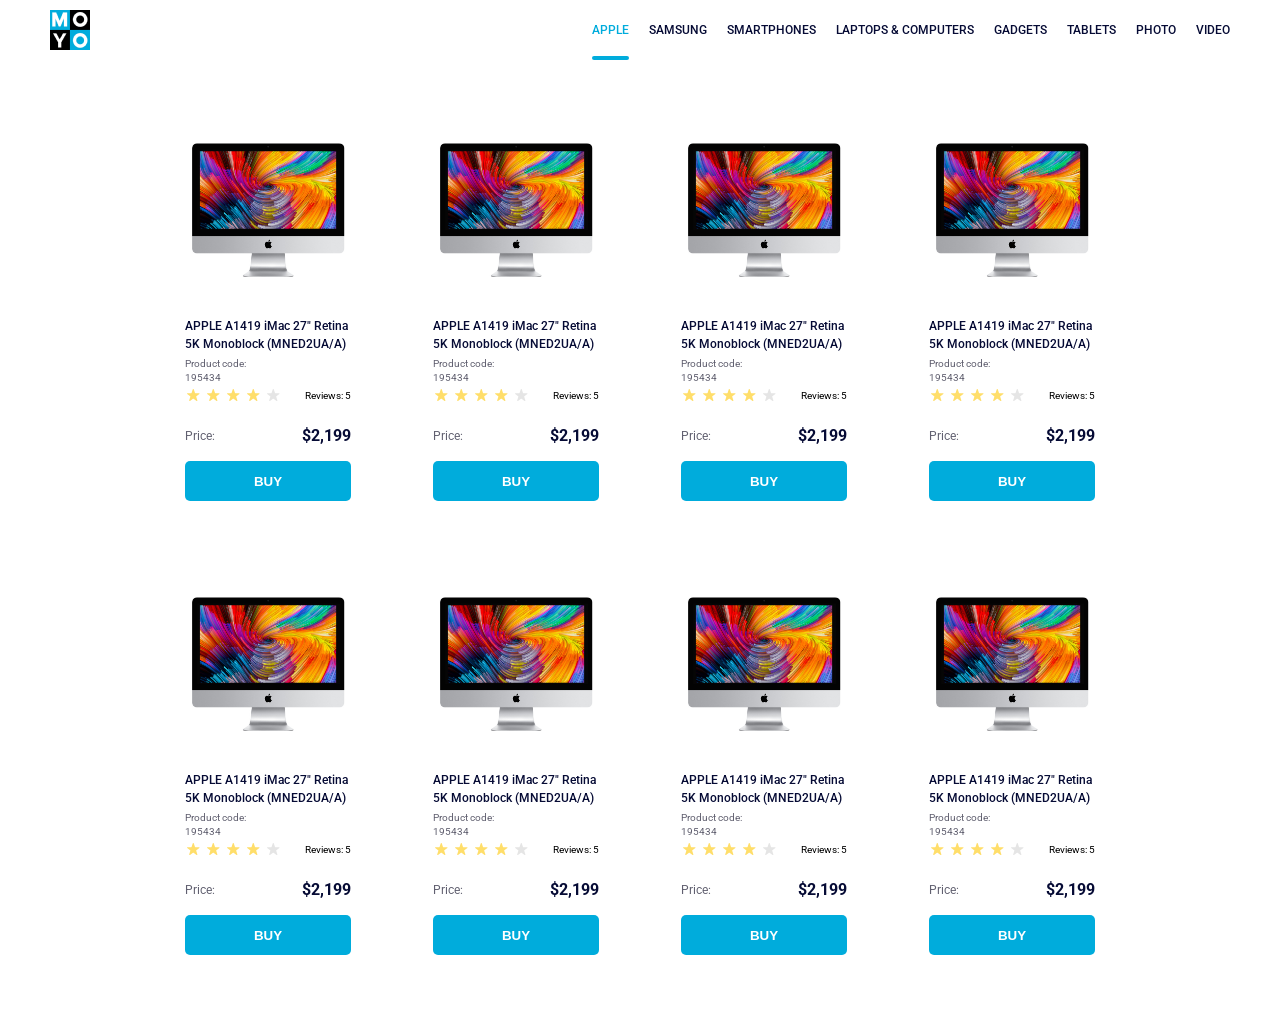
<file: index.html>
<!doctype html><html lang="en"><head><meta charset="utf-8"><meta name="viewport" content="width=device-width, initial-scale=1.0"><title>Catalog</title><link rel="preconnect" href="https://fonts.gstatic.com"><link href="https://fonts.googleapis.com/css2?family=Roboto:wght@400;500;700&display=swap" rel="stylesheet"><link rel="stylesheet" href="index.c06ae67b.css"></head><body> <header class="header"> <a href="#" class="header__logo"> <img src="logo.eddae0ff.png" alt="page"> </a> <nav class="header__nav nav"> <ul class="nav__list"> <li class="nav__item"> <a href="#apple" class="is-active nav__link"> Apple </a> </li> <li class="nav__item"> <a href="#samsung" class="nav__link"> Samsung </a> </li> <li class="nav__item"> <a href="#smartphones" class="nav__link"> Smartphones </a> </li> <li class="nav__item"> <a href="#laptops & Computers" class="nav__link" data-qa="nav-hover"> Laptops & Computers </a> </li> <li class="nav__item"> <a href="#gadgets" class="nav__link"> Gadgets </a> </li> <li class="nav__item"> <a href="#tablets" class="nav__link"> Tablets </a> </li> <li class="nav__item"> <a href="#photo" class="nav__link"> Photo </a> </li> <li class="nav__item"> <a href="#video" class="nav__link"> Video </a> </li> </ul> </nav> </header> <main class="main"> <div class="card" data-qa="card"> <a class="card__image"> <img src="imac.202c52ff.jpeg" alt="card" class="card__image-img"> </a> <h2 class="card__title"> APPLE A1419 iMac 27" Retina 5K Monoblock (MNED2UA/A) </h2> <p class="card__product-code">Product code: 195434</p> <div class="stars"> <div class="stars stars--4"> <div class="stars__star"></div> <div class="stars__star"></div> <div class="stars__star"></div> <div class="stars__star"></div> <div class="stars__star"></div> </div> <p class="stars__reviews">Reviews: 5</p> </div> <div class="card__price"> <p class="card__price-text">Price:</p> <p class="card__price-sum">$2,199</p> </div> <button class="card__button" data-qa="card-hover"> Buy </button> </div> <div class="card"> <a class="card__image"> <img src="imac.202c52ff.jpeg" alt="card" class="card__image-img"> </a> <h2 class="card__title"> APPLE A1419 iMac 27" Retina 5K Monoblock (MNED2UA/A) </h2> <p class="card__product-code">Product code: 195434</p> <div class="stars"> <div class="stars stars--4"> <div class="stars__star"></div> <div class="stars__star"></div> <div class="stars__star"></div> <div class="stars__star"></div> <div class="stars__star"></div> </div> <p class="stars__reviews">Reviews: 5</p> </div> <div class="card__price"> <p class="card__price-text">Price:</p> <p class="card__price-sum">$2,199</p> </div> <button class="card__button">Buy</button> </div> <div class="card"> <a class="card__image"> <img src="imac.202c52ff.jpeg" alt="card" class="card__image-img"> </a> <h2 class="card__title"> APPLE A1419 iMac 27" Retina 5K Monoblock (MNED2UA/A) </h2> <p class="card__product-code">Product code: 195434</p> <div class="stars"> <div class="stars stars--4"> <div class="stars__star"></div> <div class="stars__star"></div> <div class="stars__star"></div> <div class="stars__star"></div> <div class="stars__star"></div> </div> <p class="stars__reviews">Reviews: 5</p> </div> <div class="card__price"> <p class="card__price-text">Price:</p> <p class="card__price-sum">$2,199</p> </div> <button class="card__button">Buy</button> </div> <div class="card"> <a class="card__image"> <img src="imac.202c52ff.jpeg" alt="card" class="card__image-img"> </a> <h2 class="card__title"> APPLE A1419 iMac 27" Retina 5K Monoblock (MNED2UA/A) </h2> <p class="card__product-code">Product code: 195434</p> <div class="stars"> <div class="stars stars--4"> <div class="stars__star"></div> <div class="stars__star"></div> <div class="stars__star"></div> <div class="stars__star"></div> <div class="stars__star"></div> </div> <p class="stars__reviews">Reviews: 5</p> </div> <div class="card__price"> <p class="card__price-text">Price:</p> <p class="card__price-sum">$2,199</p> </div> <button class="card__button">Buy</button> </div> <div class="card"> <a class="card__image"> <img src="imac.202c52ff.jpeg" alt="card" class="card__image-img"> </a> <h2 class="card__title"> APPLE A1419 iMac 27" Retina 5K Monoblock (MNED2UA/A) </h2> <p class="card__product-code">Product code: 195434</p> <div class="stars"> <div class="stars stars--4"> <div class="stars__star"></div> <div class="stars__star"></div> <div class="stars__star"></div> <div class="stars__star"></div> <div class="stars__star"></div> </div> <p class="stars__reviews">Reviews: 5</p> </div> <div class="card__price"> <p class="card__price-text">Price:</p> <p class="card__price-sum">$2,199</p> </div> <button class="card__button">Buy</button> </div> <div class="card"> <a class="card__image"> <img src="imac.202c52ff.jpeg" alt="card" class="card__image-img"> </a> <h2 class="card__title"> APPLE A1419 iMac 27" Retina 5K Monoblock (MNED2UA/A) </h2> <p class="card__product-code">Product code: 195434</p> <div class="stars"> <div class="stars stars--4"> <div class="stars__star"></div> <div class="stars__star"></div> <div class="stars__star"></div> <div class="stars__star"></div> <div class="stars__star"></div> </div> <p class="stars__reviews">Reviews: 5</p> </div> <div class="card__price"> <p class="card__price-text">Price:</p> <p class="card__price-sum">$2,199</p> </div> <button class="card__button">Buy</button> </div> <div class="card"> <a class="card__image"> <img src="imac.202c52ff.jpeg" alt="card" class="card__image-img"> </a> <h2 class="card__title"> APPLE A1419 iMac 27" Retina 5K Monoblock (MNED2UA/A) </h2> <p class="card__product-code">Product code: 195434</p> <div class="stars"> <div class="stars stars--4"> <div class="stars__star"></div> <div class="stars__star"></div> <div class="stars__star"></div> <div class="stars__star"></div> <div class="stars__star"></div> </div> <p class="stars__reviews">Reviews: 5</p> </div> <div class="card__price"> <p class="card__price-text">Price:</p> <p class="card__price-sum">$2,199</p> </div> <button class="card__button">Buy</button> </div> <div class="card"> <a class="card__image"> <img src="imac.202c52ff.jpeg" alt="card" class="card__image-img"> </a> <h2 class="card__title"> APPLE A1419 iMac 27" Retina 5K Monoblock (MNED2UA/A) </h2> <p class="card__product-code">Product code: 195434</p> <div class="stars"> <div class="stars stars--4"> <div class="stars__star"></div> <div class="stars__star"></div> <div class="stars__star"></div> <div class="stars__star"></div> <div class="stars__star"></div> </div> <p class="stars__reviews">Reviews: 5</p> </div> <div class="card__price"> <p class="card__price-text">Price:</p> <p class="card__price-sum">$2,199</p> </div> <button class="card__button">Buy</button> </div> </main> </body></html>
</file>
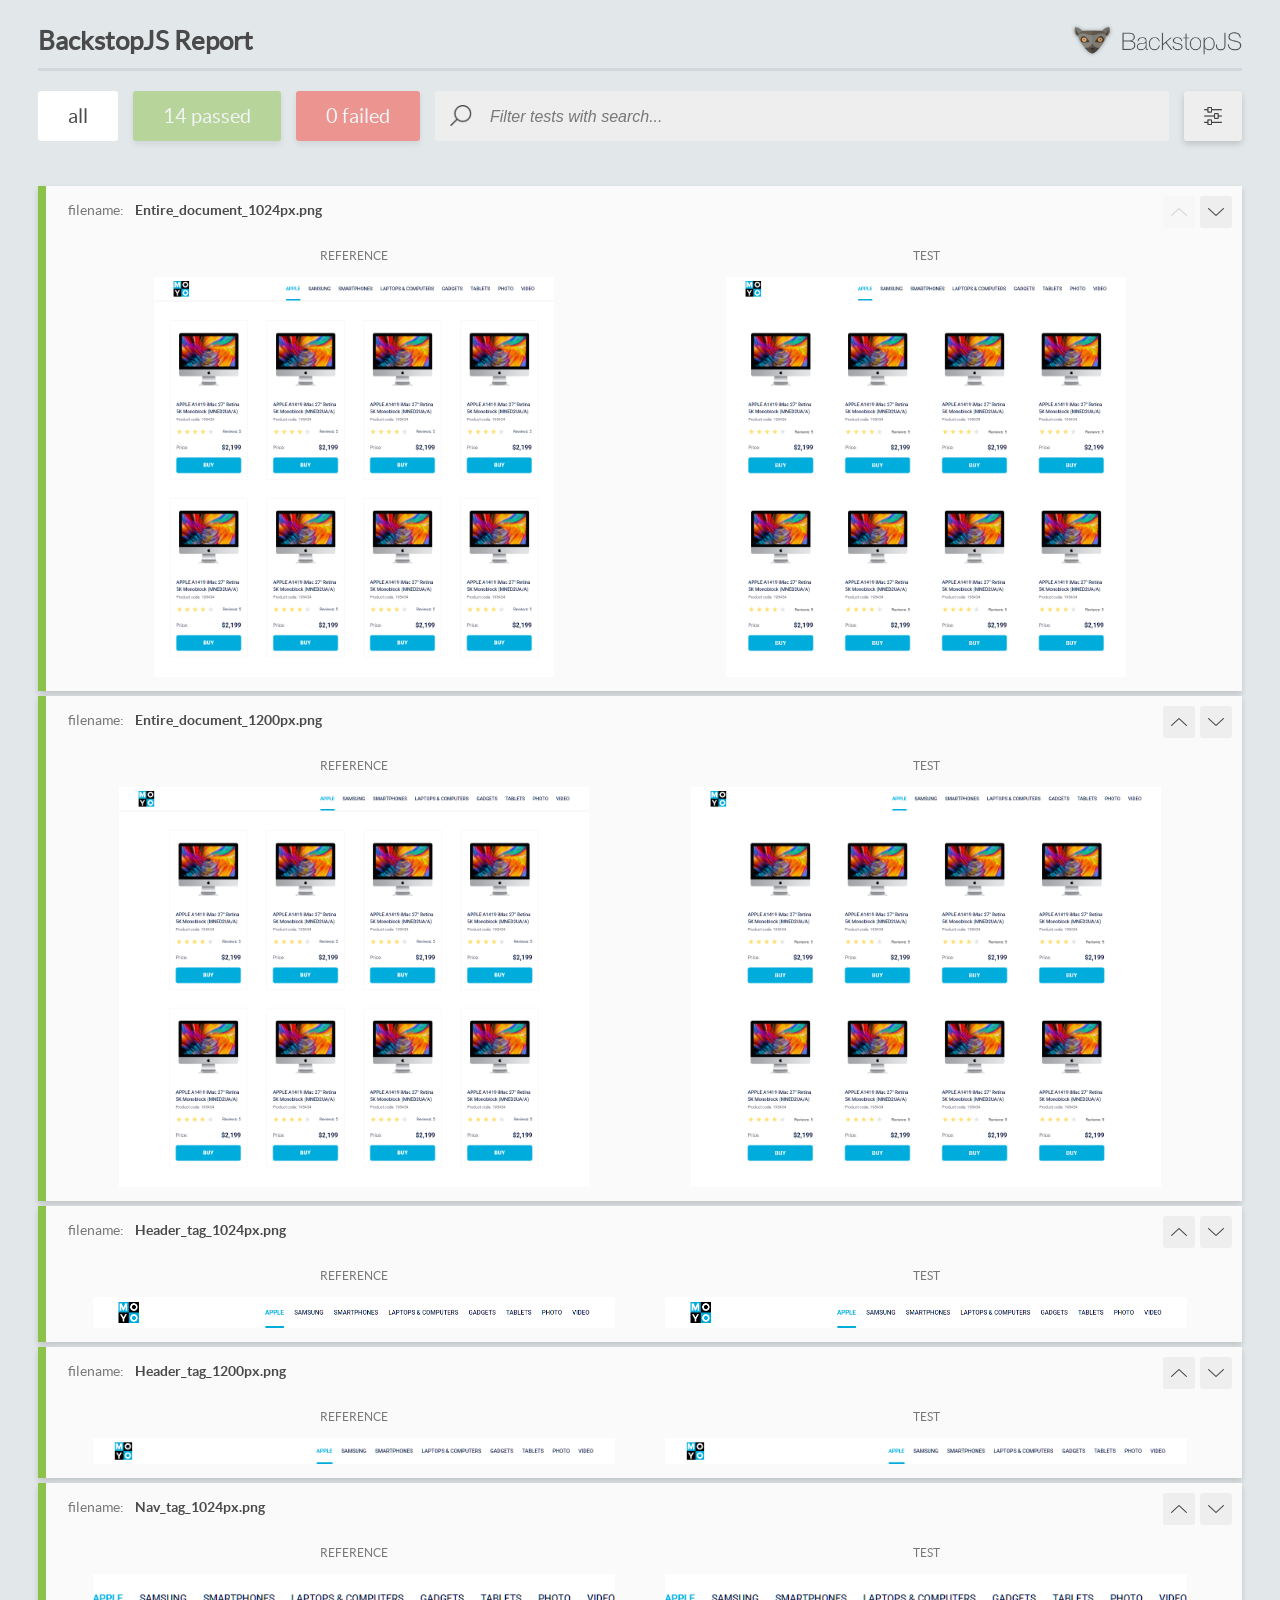
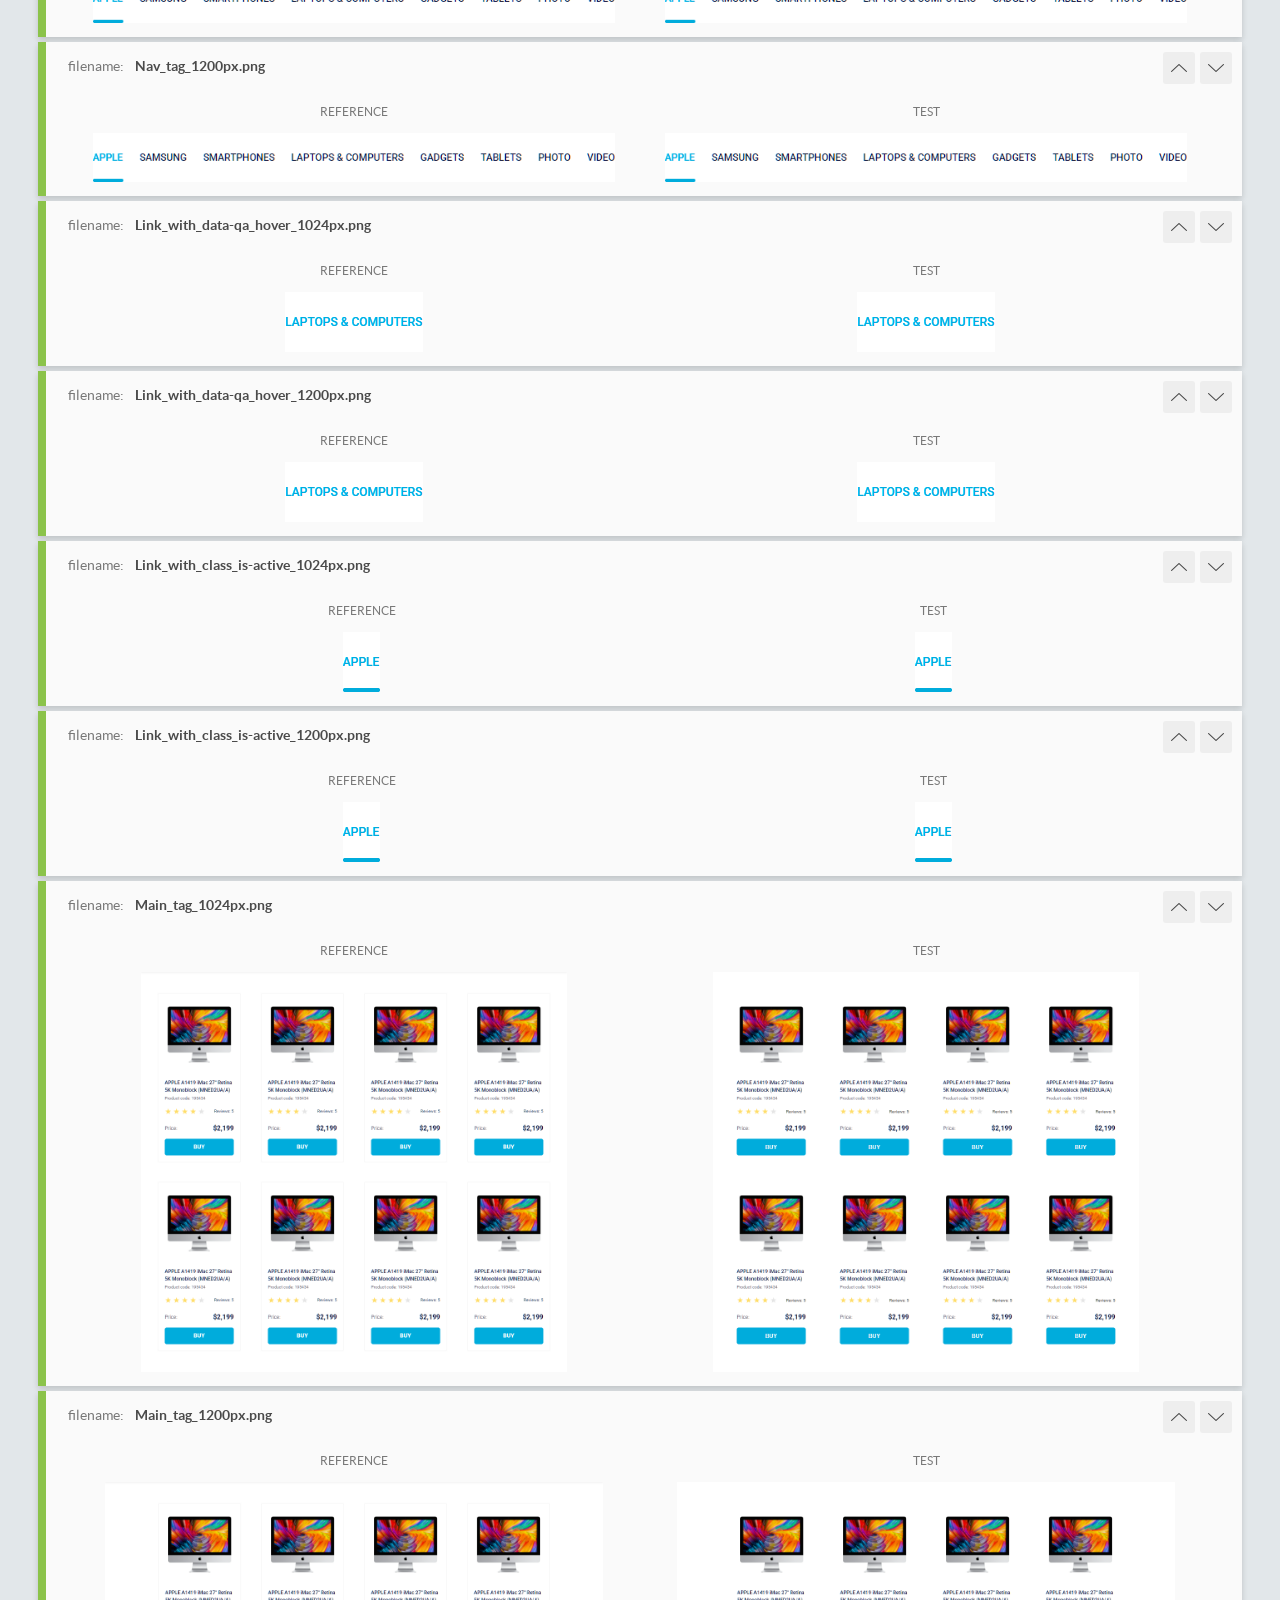
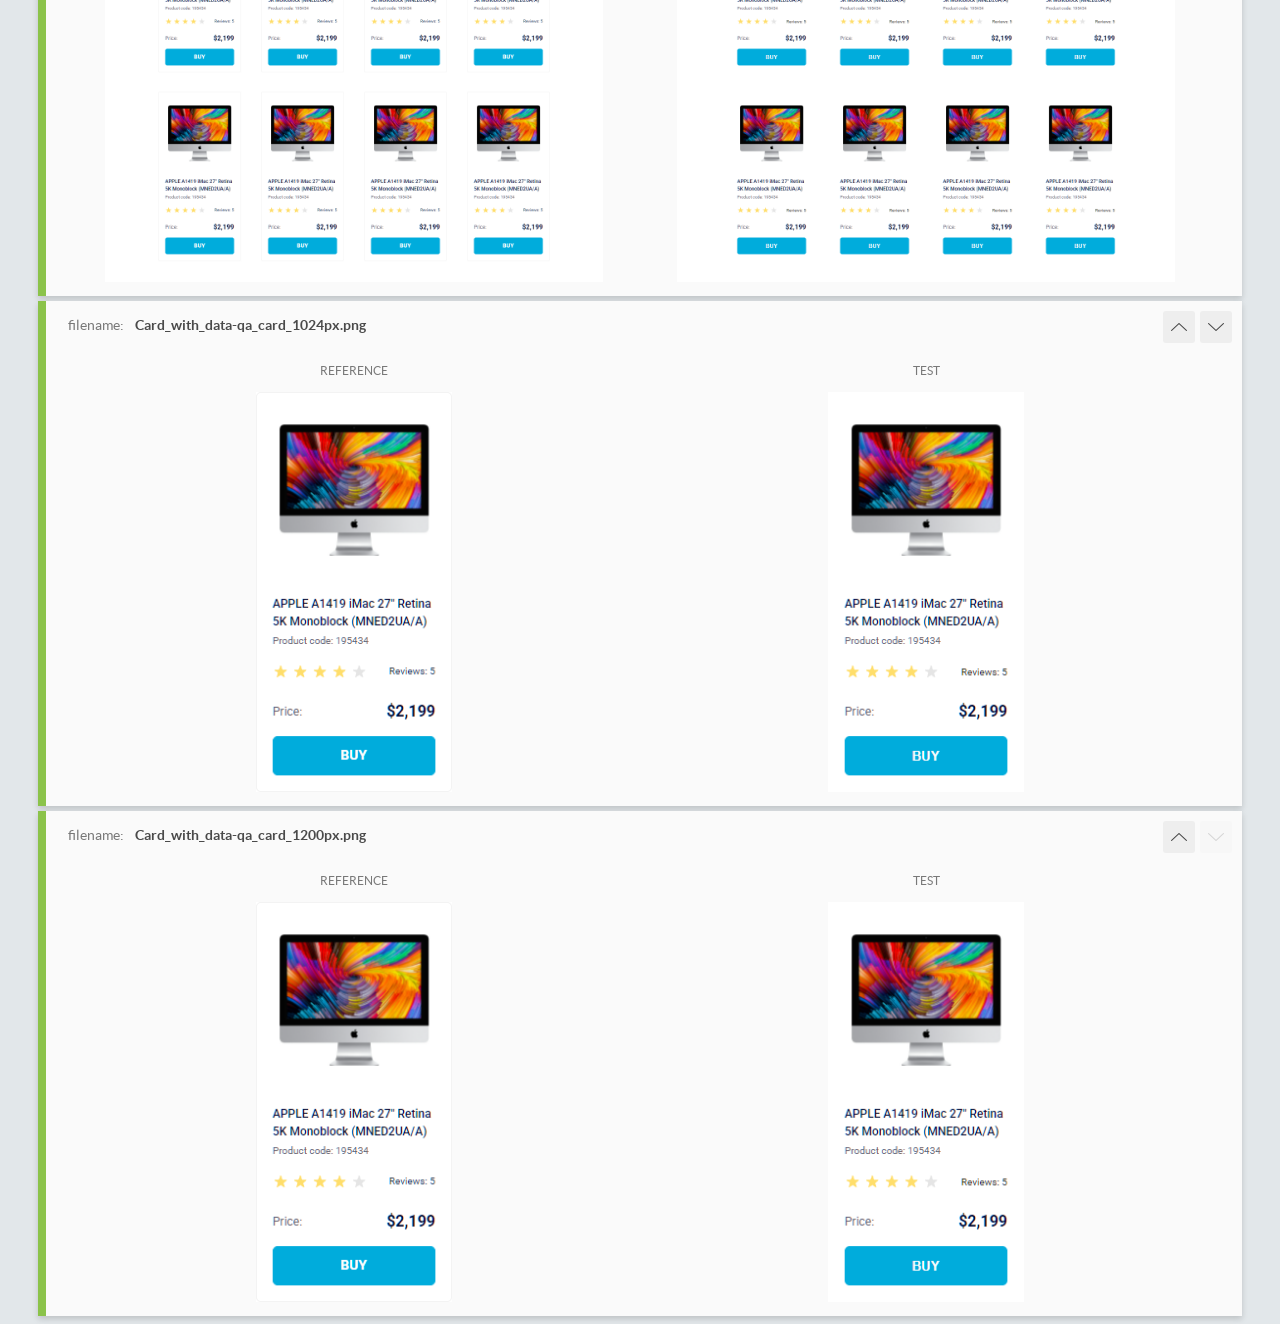
<file: report/html_report/index.html>
<!DOCTYPE html>
<html>
  <head>
    <meta charset="utf-8">
    <!-- Disable Cache -->
    <meta http-equiv="Cache-Control" content="no-cache, no-store, must-revalidate">
    <meta http-equiv="Pragma" content="no-cache">
    <meta http-equiv="Expires" content="0">

    <title>BackstopJS Report</title>

    <style>
      @font-face {
          font-family: 'latoregular';
          src: url('./assets/fonts/lato-regular-webfont.woff2') format('woff2'),
              url('./assets/fonts/lato-regular-webfont.woff') format('woff');
          font-weight: 400;
          font-style: normal;
      }
      @font-face {
          font-family: 'latobold';
          src: url('./assets/fonts/lato-bold-webfont.woff2') format('woff2'),
              url('./assets/fonts/lato-bold-webfont.woff') format('woff');
          font-weight: 700;
          font-style: normal;
      }

      .ReactModal__Body--open {
          overflow: hidden;
      }
      .ReactModal__Body--open .header {
        display: none;
      }

    </style>
  </head>
  <body style="background-color: #E2E7EA">
    <div id="root">

    </div>
    <script>
      function report (report) { // eslint-disable-line no-unused-vars
        window.tests = report;
      }
    </script>
    <script src="config.js"></script>
    <script src="index_bundle.js"></script>
  </body>
</html>
</file>
<file: index.c06ae67b.css>
body{box-sizing:border-box;block-size:100% 100%;margin:0;padding:0;font-family:Roboto,sans-serif}.header{justify-content:space-between;align-items:center;padding:0 50px;display:flex}.header__logo{width:40px;height:40px;display:block}.nav__list{margin:0;padding:0;list-style:none;display:flex}.nav__item{margin-left:20px}.nav__item:first-child{margin:0}.nav__link{color:#060b35;text-transform:uppercase;font-size:12px;font-weight:500;line-height:60px;text-decoration:none;display:block;position:relative}.nav__link[data-qa=nav-hover]:hover,.nav__link.is-active{color:#00acdc}.nav__link.is-active:after{content:"";background-color:#00acdc;border-radius:8px;width:100%;height:4px;display:block;position:absolute;bottom:0;left:0}.stars{justify-content:space-between;align-items:flex-end;height:16px;display:flex}.stars__star{background-image:url(star.822d561e.svg);background-position:50%;background-repeat:no-repeat;width:16px;height:16px;margin-right:4px}.stars__star:last-child{margin:0}.stars--1 .stars__star:nth-child(-n+1),.stars--2 .stars__star:nth-child(-n+2),.stars--3 .stars__star:nth-child(-n+3),.stars--4 .stars__star:nth-child(-n+4),.stars--5 .stars__star:nth-child(-n+5){background-image:url(star-active.edda4c43.svg)}.stars__reviews{margin:0;font-size:10px;font-weight:400;line-height:14px}.main{grid-template-columns:repeat(1,200px);justify-content:center;gap:46px 48px;padding:50px 40px;display:grid}@media (width>=1200px){.main{padding-inline:128px}}@media (width>=488px){.main{grid-template-columns:repeat(2,200px)}}@media (width>=762px){.main{grid-template-columns:repeat(3,200px)}}@media (width>=1024px){.main{grid-template-columns:repeat(4,200px)}}.card{box-sizing:border-box;z-index:1;border:1px solid #fff;border-radius:5px;width:200px;padding-block:32px 16px;padding-inline:16px;transition:transform .3s;position:relative}.card__image{justify-content:center;width:100%;display:flex}.card__image-img{width:160px;height:134px}.card__title{color:#060b35;margin-block:40px 0;font-size:12px;font-style:normal;font-weight:500;line-height:18px}.card:hover{z-index:10;transform:scale(1.2)}.card:hover .card__title{color:#34568b}.card__product-code{color:#616070;width:98px;height:14px;margin-block:4px 16px;font-size:10px;font-weight:400;line-height:14px}.card__price{justify-content:space-between;align-items:center;margin-top:24px;display:flex}.card__price-text{color:#616070;width:31px;height:18px;margin:0;font-size:12px;font-weight:400;line-height:18px}.card__price-sum{color:#060b35;margin:0;font-size:16px;font-weight:700;line-height:18px}.card__button{text-transform:uppercase;color:#fff;background-color:#00acdc;border:none;border-radius:5px;width:166px;height:40px;margin-top:16px;font-weight:700}.card__button:hover{color:#00acdc;background-color:#fff;border:1px solid #00acdc}
/*# sourceMappingURL=index.c06ae67b.css.map */
</file>
